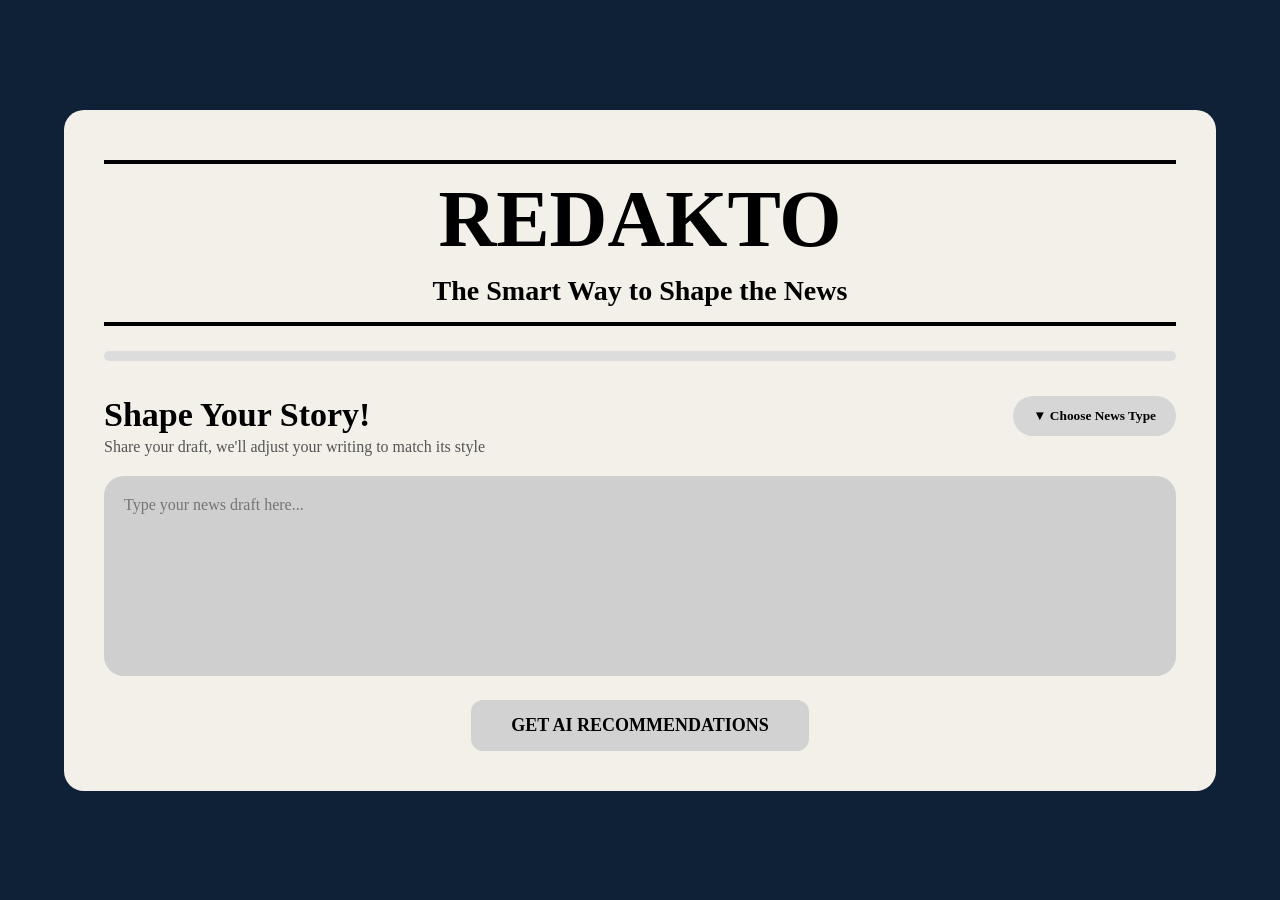
<file: editor.html>
<!DOCTYPE html>
<html lang="en">
<head>
    <meta charset="UTF-8">
    <meta name="viewport" content="width=device-width, initial-scale=1.0">
    <title>REDAKTO - Jawa Pos Editor</title>
    <link rel="stylesheet" href="css/style.css">
    <script src="js/script.js" defer></script>
</head>
<body>

<div class="container">
    <div class="title">
        <div class="line"></div>
        <h1>REDAKTO</h1>
        <h2 class="subtitle">The Smart Way to Shape the News</h2>
        <div class="tagline-line"></div>
        <div class="line-light"></div>
    </div>

    <div class="editor-section">
        <div class="editor-header">
            <div>
                <h2>Shape Your Story!</h2>
                <p>Share your draft, we'll adjust your writing to match its style</p>
            </div>
            <button class="news-button" id="newsBtn">
                ▼ Choose News Type
            </button>
        </div>

        <!-- NEWS TYPE LIST -->
        <div class="news-list" id="newsList">
            <div>City Night</div>
            <div>Art Party N Life</div>
            <div>South Metro Sidoarjo</div>
            <div>Modern West Gersik</div>
            <div>Politik dan Pemerintahan</div>
            <div>South Metro</div>
            <div>Modern West</div>
            <div>North Heritage</div>
            <div>East Beach</div>
            <div>Kasuistika Kota</div>
            <div>Metropolis</div>
            <div>Nasional</div>
            <div>Show Selebriti</div>
            <div>Total Sport</div>
            <div>Liga Indonesia</div>
            <div>Sportaiment</div>
            <div>Kabinet Merah Putih</div>
            <div>Jawa Timur</div>
            <div>Internasional</div>
            <div>Finansial</div>
            <div>Opini</div>
            <div>Ekonomi Bisnis</div>
            <div>Berita Utama</div>
        </div>

        <textarea class="news-input" placeholder="Type your news draft here..."></textarea>

        <div class="button-center">
            <button class="ai-btn" id="aiBtn">
                GET AI RECOMMENDATIONS
            </button>
        </div>

        <div class="processing-card" id="processingCard">
            Processing your request...
        </div>

        <div class="ai-result" id="aiResult">
            <h3>AI Recommendation</h3>
            <p>
                Your AI recommendation will appear here. This section will show
                suggestions, sentence improvements, or style corrections based on
                the selected news category.
            </p>
        </div>
    </div>
</div>

</body>
</html>
</file>
<file: css/style.css>
*{
margin:0;
padding:0;
box-sizing:border-box;
font-family: Georgia, 'Times New Roman', serif;
}

body{
background:#0f2137;
display:flex;
justify-content:center;
align-items:center;
min-height:100vh;
}

/* CONTAINER */
.container{
width:90%;
max-width:1400px;
background:#f3efe9;
border-radius:20px;
padding:40px;
text-align:center;
}

/* TITLE */
.title h1{
font-size:80px;
font-weight:bold;
margin:10px 0;
}

.line{
height:4px;
background:black;
margin:10px 0;
}

.line-light{
height:10px;
background:#dcdcdc;
border-radius:10px;
margin-bottom:35px;
}

/* CARD */
.card{
background:#d9d9d9;
padding:40px 60px;
border-radius:20px;
width:100%;
}

/* TITLE CARD */
.card h2{
font-size:42px;
margin-bottom:5px;
}

.card h3{
font-size:24px;
margin-bottom:10px;
}

/* TAGLINE LINE */
.tagline-line{
height:4px;
background:black;
width:100%;
margin:15px 0 25px 0;
}

/* TEXT */
.card p{
font-size:18px;
line-height:1.8;
text-align:justify;
margin-bottom:20px;

max-width:1000px;
margin-left:auto;
margin-right:auto;
}

/* BUTTON AREA */
.button-area{
display:flex;
align-items:center;
justify-content:center;
gap:25px;
margin-top:30px;
}

/* SIDE LINES */
.button-line{
height:4px;
background:black;
width:35%;
}

/* BUTTON */
.start-btn{
background:#cfcfcf;
border:none;
padding:15px 40px;
border-radius:12px;
font-size:20px;
font-weight:bold;
cursor:pointer;
transition:0.3s;
}

.start-btn:hover{
background:#bdbdbd;
transform:scale(1.05);
}

.subtitle{
font-size:28px;
margin-top:5px;
}

.editor-section{
margin-top:30px;
}

.editor-header{
display:flex;
justify-content:space-between;
align-items:flex-start;
margin-bottom:20px;
}

.editor-header div{
margin:0;
padding:0;
}

.editor-header h2{
margin:0;
padding:0;
font-size:34px;
text-align:left;
}

.editor-header p{
margin:0;
padding:0;
margin-top:4px;
color:#555;
text-align:left;
}

/* NEWS TYPE BUTTON */

.news-button{
background:#d6d6d6;
border:none;
padding:12px 20px;
border-radius:20px;
font-weight:bold;
cursor:pointer;
}

/* NEWS LIST */

.news-list{
display:none;
background:#efefef;
padding:20px;
border-radius:10px;
margin-bottom:20px;
max-height:200px;
overflow-y:auto;
}

.news-list div{
padding:6px;
cursor:pointer;
}

.news-list div:hover{
background:#ddd;
}

/* TEXTAREA */

.news-input{
width:100%;
height:200px;
border:none;
border-radius:20px;
padding:20px;
font-size:16px;
background:#cfcfcf;
resize:none;
}

/* BUTTON */

.button-center{
display:flex;
justify-content:center;
margin-top:20px;
}

.ai-btn{
background:#d2d2d2;
border:none;
padding:15px 40px;
border-radius:12px;
font-weight:bold;
font-size:18px;
cursor:pointer;
}

/* PROCESSING */

.processing-card{
display:none;

width:400px;
margin:30px auto;

padding:20px;

background:rgba(255,255,255,0.5);
border-radius:12px;

text-align:center;
font-size:24px;
font-weight:bold;

backdrop-filter: blur(4px);
}

/*AI RECOMENDETAION PAGE*/
.ai-result{
display:none;

margin-top:30px;
padding:30px;

background:#d9d9d9;
border-radius:15px;

text-align:left;
}

.ai-result h3{
margin-bottom:10px;
}

.ai-result p{
line-height:1.6;
}
</file>
